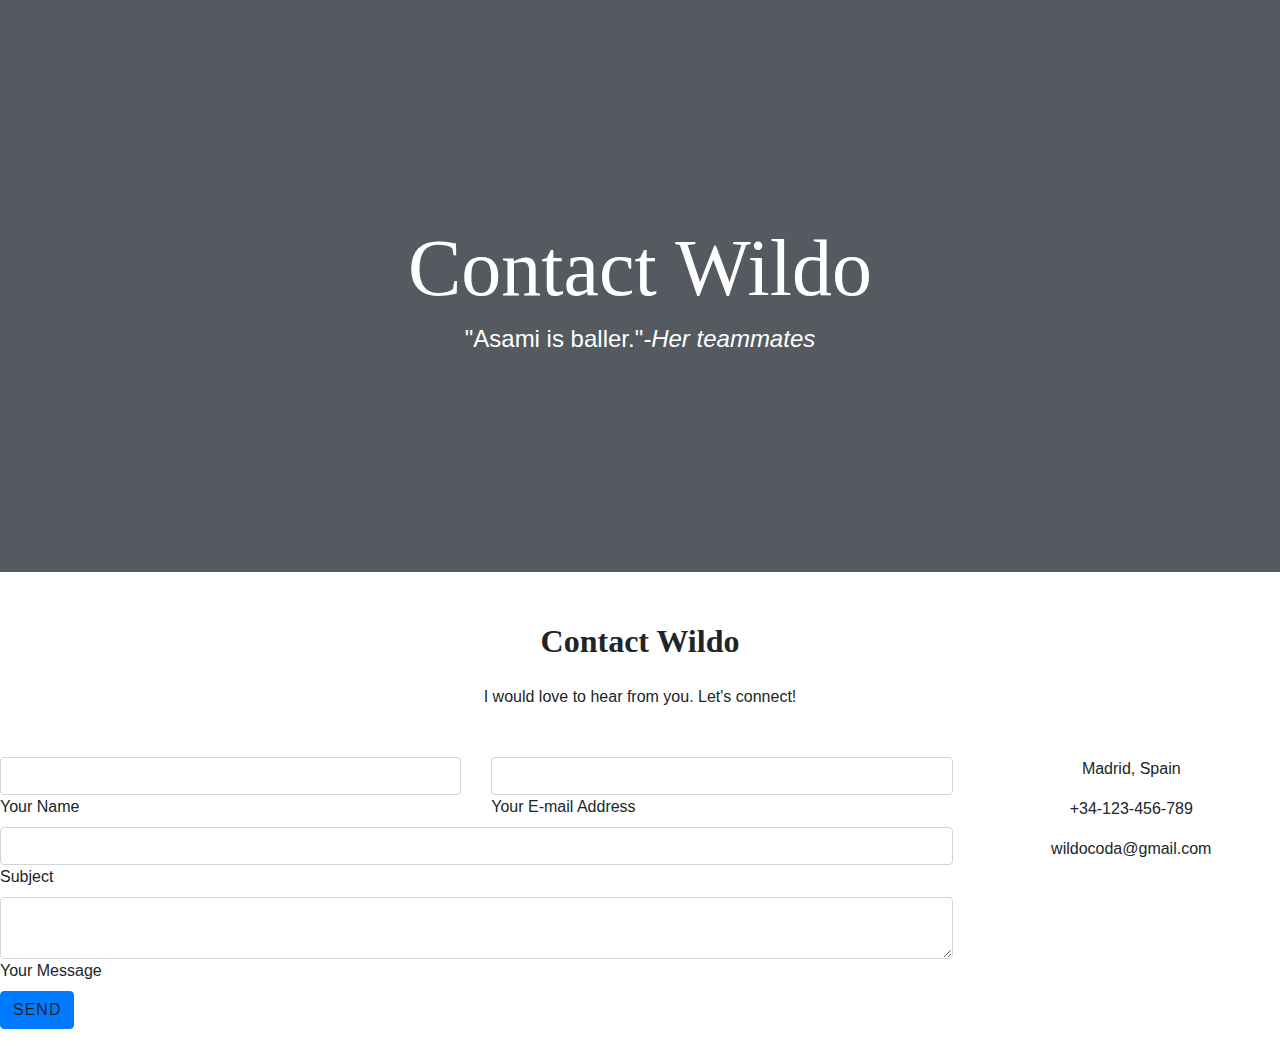
<file: contact.html>
<!DOCTYPE html>
<html lang="en">
<head>
    <meta charset="UTF-8">
    <meta name="viewport" content="width=device-width, initial-scale=1.0">
    <meta http-equiv="X-UA-Compatible" content="ie=edge">
    <link rel="stylesheet" type="text/css" href="style.css">
    <link rel="stylesheet" href="https://stackpath.bootstrapcdn.com/bootstrap/4.3.1/css/bootstrap.min.css" integrity="sha384-ggOyR0iXCbMQv3Xipma34MD+dH/1fQ784/j6cY/iJTQUOhcWr7x9JvoRxT2MZw1T" crossorigin="anonymous">
    <title>Contact</title>
</head>

<header class="masthead" style="background-image: url(https://static1.squarespace.com/static/5627abbd57ccf64247455a2a/5aae7219575d1f89f2d99ab5/5aae72861ae6cf0c78ccc3fc/1521382068427/DSC03032.jpg?format=2500w)">
    <div class="overlay"></div>
    <div class="container">
      <div class="row">
        <div class="col-lg-8 col-md-10 mx-auto">
          <div class="site-heading">
            <h1>Contact Wildo</h1>
            <span class="subheading">
                "Asami is baller."<i>-Her teammates</i>
            </span>
             </span>
          </div>
        </div>
      </div>
    </div>
  </header>

<body>
<section class="mb-4">

    <!--Section heading-->
    <h2 class="h1-responsive font-weight-bold text-center my-4">Contact Wildo</h2>
    <!--Section description-->
    <p class="text-center w-responsive mx-auto mb-5">I would love to hear from you. Let's connect!</p>

    <div class="row">

        <!--Grid column-->
        <div class="col-md-9 mb-md-0 mb-5">
            <form id="contact-form" name="contact-form" action="mail.php" method="POST">

                <!--Grid row-->
                <div class="row">

                    <!--Grid column-->
                    <div class="col-md-6">
                        <div class="md-form mb-0">
                            <input type="text" id="name" name="name" class="form-control">
                            <label for="name" class="">Your Name</label>
                        </div>
                    </div>
                    <!--Grid column-->

                    <!--Grid column-->
                    <div class="col-md-6">
                        <div class="md-form mb-0">
                            <input type="text" id="email" name="email" class="form-control">
                            <label for="email" class="">Your E-mail Address</label>
                        </div>
                    </div>
                    <!--Grid column-->

                </div>
                <!--Grid row-->

                <!--Grid row-->
                <div class="row">
                    <div class="col-md-12">
                        <div class="md-form mb-0">
                            <input type="text" id="subject" name="subject" class="form-control">
                            <label for="subject" class="">Subject</label>
                        </div>
                    </div>
                </div>
                <!--Grid row-->

                <!--Grid row-->
                <div class="row">

                    <!--Grid column-->
                    <div class="col-md-12">

                        <div class="md-form">
                            <textarea type="text" id="message" name="message" rows="2" class="form-control md-textarea"></textarea>
                            <label for="message">Your Message</label>
                        </div>

                    </div>
                </div>
                <!--Grid row-->

            </form>

            <div class="text-center text-md-left">
                <a class="btn btn-primary" onclick="document.getElementById('contact-form').submit();">Send</a>
            </div>
            <div class="status"></div>
        </div>
        <!--Grid column-->

        <!--Grid column-->
        <div class="col-md-3 text-center">
            <ul class="list-unstyled mb-0">
                <li><i class="fas fa-map-marker-alt fa-2x"></i>
                    <p>Madrid, Spain</p>
                </li>

                <li><i class="fas fa-phone mt-4 fa-2x"></i>
                    <p>+34-123-456-789</p>
                </li>

                <li><i class="fas fa-envelope mt-4 fa-2x"></i>
                    <p>wildocoda@gmail.com</p>
                </li>
            </ul>
        </div>
        <!--Grid column-->

    </div>

</section>
</body>
<script src="https://code.jquery.com/jquery-3.3.1.slim.min.js" integrity="sha384-q8i/X+965DzO0rT7abK41JStQIAqVgRVzpbzo5smXKp4YfRvH+8abtTE1Pi6jizo" crossorigin="anonymous"></script>
<script src="https://cdnjs.cloudflare.com/ajax/libs/popper.js/1.14.7/umd/popper.min.js" integrity="sha384-UO2eT0CpHqdSJQ6hJty5KVphtPhzWj9WO1clHTMGa3JDZwrnQq4sF86dIHNDz0W1" crossorigin="anonymous"></script>
<script src="https://stackpath.bootstrapcdn.com/bootstrap/4.3.1/js/bootstrap.min.js" integrity="sha384-JjSmVgyd0p3pXB1rRibZUAYoIIy6OrQ6VrjIEaFf/nJGzIxFDsf4x0xIM+B07jRM" crossorigin="anonymous"></script>
</html>
</file>
<file: style.css>
body {
  font-size: 20px;
  color: #212529;
  font-family: 'Lora', 'Times New Roman', serif;
}

p {
  line-height: 1.5;
  margin: 30px 0;
}

p a {
  text-decoration: underline;
}

h1,
h2,
h3,
h4,
h5,
h6 {
  font-weight: 800;
  font-family: 'Lora', 'Times New Roman', serif;
}

a {
  color: #212529;
  -webkit-transition: all 0.2s;
  transition: all 0.2s;
}

/* NavBar */
.navbar-nav,
.mr-auto {
flex: 1;
margin: auto;
display: flex;
justify-content: flex-end;
}
.navbar-brand{
 font-family: 'lora';
 font-size: 150%;
 font-weight: bold;
 margin-left: 30px;
}
.nav-link{
  margin-right: 50px;
    }
/* NavBar */


header.masthead {
  margin-bottom: 50px;
  background: no-repeat center center;
  background-color: #868e96;
  background-attachment: scroll;
  position: relative;
  background-size: cover;
}

header.masthead .overlay {
  position: absolute;
  top: 0;
  left: 0;
  height: 100%;
  width: 100%;
  background-color: #212529;
  opacity: 0.5;
}

header.masthead .page-heading,
header.masthead .post-heading,
header.masthead .site-heading {
  padding: 200px 0 150px;
  color: white;
}

@media only screen and (min-width: 768px) {
  header.masthead .page-heading,
  header.masthead .post-heading,
  header.masthead .site-heading {
    padding: 200px 0;
  }
}

header.masthead .page-heading,
header.masthead .site-heading {
  text-align: center;
}

header.masthead .page-heading h1,
header.masthead .site-heading h1 {
  font-size: 50px;
  margin-top: 0;
}

header.masthead .page-heading .subheading,
header.masthead .site-heading .subheading {
  font-size: 24px;
  font-weight: 300;
  line-height: 1.1;
  display: block;
  margin: 10px 0 0;
  font-family: 'Open Sans', 'Helvetica Neue', Helvetica, Arial, sans-serif;
}

@media only screen and (min-width: 768px) {
  header.masthead .page-heading h1,
  header.masthead .site-heading h1 {
    font-size: 80px;
  }
}

header.masthead .post-heading h1 {
  font-size: 35px;
}

header.masthead .post-heading .meta,
header.masthead .post-heading .subheading {
  line-height: 1.1;
  display: block;
}

header.masthead .post-heading .subheading {
  font-size: 24px;
  font-weight: 600;
  margin: 10px 0 30px;
  font-family: 'Lora', 'Times New Roman', serif;
}

header.masthead .post-heading .meta {
  font-size: 20px;
  font-weight: 300;
  font-style: italic;
  font-family: 'Lora', 'Times New Roman', serif;
}

header.masthead .post-heading .meta a {
  color: #fff;
}

@media only screen and (min-width: 768px) {
  header.masthead .post-heading h1 {
    font-size: 55px;
  }
  header.masthead .post-heading .subheading {
    font-size: 30px;
  }
}
/* This is for the home grid page */
  
.section-heading {
  font-size: 36px;
  font-weight: 700;
  margin-top: 60px;
}

.caption {
  font-size: 14px;
  font-style: italic;
  display: block;
  margin: 0;
  padding: 10px;
  text-align: center;
  border-bottom-right-radius: 5px;
  border-bottom-left-radius: 5px;
}

.gallery{
  margin: 15px;
}
.mb-3{
  position: relative;
  overflow: hidden;
}
.img-fluid{
  position: relative;
  max-width: 100%;
  transition: transform 2s;
  }

.mb-3:hover .img-fluid{
  opacity: 0.8;
  transform: scale(1.2);
  
}
.mb-3:hover .details{
  transform: scaleY(1);
}
.details{
  position: absolute;
  top: 10px;
  left: 10px;
  right: 10px;
  bottom: 10px;
  background-color: rgba(0, 0, 0, 0.8);
  transform: scaleY(0);
  transition: transform .5s;
}

.details .content{
  position: absolute;
  top: 50%;
  transform: translateY(-50%);
  text-align: center;
  padding: 15px;
 }

.details .content p{
  color: white;
}
/* End of Grid */


/* This is for the about page */
.about{
  margin: 4em 0;
  padding: 1em;
  position: relative;
 }
 .about h1{
  color:#F97300;
  margin: 2em;
 }
 .dermotpic {
  height: 100%;
     width: 100%;
     padding: 25px;
 }
 .about span{
  display: block;
  color: #888;
  position: absolute;
  left: 115px;
 }
 .about .desc{
  padding: 2em;
  border-left:4px solid #10828C;
 }
 .about .desc h3{
  color: #10828C;
 }
 .about .desc p{
  line-height:2;
  color:#888;
 } 
/* This is for the contact page */

input [type=text], select, textarea {
width: 100%; /* Full width */
padding: 12px; /* Some padding */
border: 1px solid #ccc; /* Gray border */
border-radius: 4px; /* Rounded borders */
box-sizing: border-box; /* Makes sure that padding and width stays in place */
margin-top: 6px; /* Adds a top margin */
margin-bottom: 16px; /* Bottom margin */
resize: vertical /* Allows the user to vertically resize the textarea (not horizontally) */
}

/* Submit button */
input [type=submit] {
background-color: #4CAF50;
color: white;
padding: 12px 20px;
border: none;
border-radius: 4px;
cursor: pointer;
}

/* When mouse hovers, color change. */
input [type=submit] :hover {
background-color: #45a049;
}

/* Background color and some padding around the form */
.container {
border-radius: 5px;
/*background-color: #f2f2f2;*/
padding: 20px;
}

/* FOOTER */
footer .list-inline {
margin: 0;
padding: 0;
}

footer .copyright {
font-size: 14px;
margin-bottom: 0;
text-align: center;
}

.btn {
font-size: 14px;
font-weight: 800;
padding: 15px 25px;
letter-spacing: 1px;
text-transform: uppercase;
border-radius: 0;
font-family: 'Open Sans', 'Helvetica Neue', Helvetica, Arial, sans-serif;
}

.btn-primary {
background-color: #0085A1;
border-color: #0085A1;
}

.btn-primary:hover, .btn-primary:focus, .btn-primary:active {
color: #fff;
background-color: #00657b !important;
border-color: #00657b !important;
}

.btn-lg {
font-size: 16px;
padding: 25px 35px;
}

.gallery {
-webkit-column-count: 3;
-moz-column-count: 3;
column-count: 3;
-webkit-column-width: 33%;
-moz-column-width: 33%;
column-width: 33%; }
.gallery .pics {
-webkit-transition: all 350ms ease;
transition: all 350ms ease; }
.gallery .animation {
-webkit-transform: scale(1);
-ms-transform: scale(1);
transform: scale(1); }

@media (max-width: 450px) {
.gallery {
-webkit-column-count: 1;
-moz-column-count: 1;
column-count: 1;
-webkit-column-width: 100%;
-moz-column-width: 100%;
column-width: 100%;
}
}

@media (max-width: 400px) {
.btn.filter {
padding-left: 1.1rem;
padding-right: 1.1rem;
}
}
/* FOOTER */

footer .list-inline {
  margin: 0;
  padding: 0;
}

footer .copyright {
  font-size: 14px;
  margin-bottom: 0;
  text-align: center;
}

.btn {
  font-size: 14px;
  font-weight: 800;
  padding: 15px 25px;
  letter-spacing: 1px;
  text-transform: uppercase;
  border-radius: 0;
  font-family: 'Open Sans', 'Helvetica Neue', Helvetica, Arial, sans-serif;
}

.btn-primary {
  background-color: #0085A1;
  border-color: #0085A1;
}

.btn-primary:hover, .btn-primary:focus, .btn-primary:active {
  color: #fff;
  background-color: #00657b !important;
  border-color: #00657b !important;
}

.btn-lg {
  font-size: 16px;
  padding: 25px 35px;
}

.gallery {
  -webkit-column-count: 3;
  -moz-column-count: 3;
  column-count: 3;
  -webkit-column-width: 33%;
  -moz-column-width: 33%;
  column-width: 33%; }
  .gallery .pics {
  -webkit-transition: all 350ms ease;
  transition: all 350ms ease; }
  .gallery .animation {
  -webkit-transform: scale(1);
  -ms-transform: scale(1);
  transform: scale(1); }
  
  @media (max-width: 450px) {
  .gallery {
  -webkit-column-count: 1;
  -moz-column-count: 1;
  column-count: 1;
  -webkit-column-width: 100%;
  -moz-column-width: 100%;
  column-width: 100%;
  }
  }
  
  @media (max-width: 400px) {
  .btn.filter {
  padding-left: 1.1rem;
  padding-right: 1.1rem;
  }
  }
</file>
